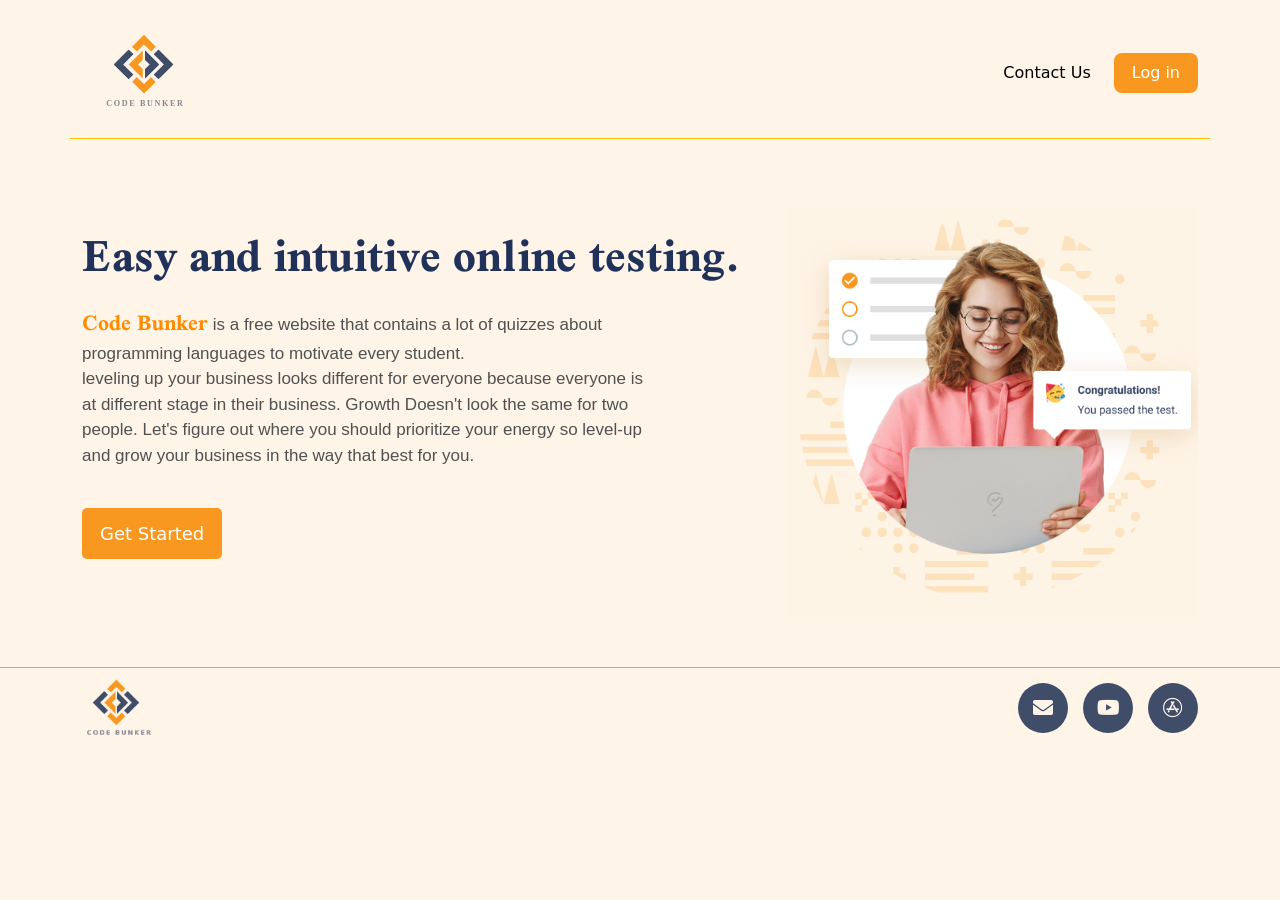
<file: index.html>
<!DOCTYPE html>
<html lang="en">
  <head>
    <meta charset="UTF-8" />
    <meta http-equiv="X-UA-Compatible" content="IE=edge" />
    <meta name="viewport" content="width=device-width, initial-scale=1.0" />
    <title>Code Bunker | Home</title>
    <link rel="stylesheet" href="css/bootstrap.css" />
    <link rel="stylesheet" href="css/all.min.css" />
    <link rel="stylesheet" href="css/home.css" />
  </head>
  <body>
    <nav class="navbar navbar-expand-lg navbar-light">
      <div class="container border-bottom border-warning border-1">
        <img class="navbar-brand" src="imgs/logoH.svg" width="100" alt="logo" />
        <button
          class="navbar-toggler"
          type="button"
          data-bs-toggle="collapse"
          data-bs-target="#navbarNav"
          aria-controls="navbarNav"
          aria-expanded="false"
          aria-label="Toggle navigation"
        >
          <span class="navbar-toggler-icon"></span>
        </button>
        <div class="collapse navbar-collapse flex-grow-0" id="navbarNav">
          <ul class="navbar-nav">
            <li class="nav-item">
              <a class="nav-link" aria-current="page" href="html/contact.html">
                Contact Us
              </a>
            </li>
            <li class="nav-item home-btn-login">
              <a class="nav-link login-link" href="html/signup.html">Log in</a>
            </li>
          </ul>
        </div>
      </div>
    </nav>
    <div class="home-content">
      <div class="container">
        <div class="home-text">
          <h1 class="home-main-text">Easy and intuitive online testing.</h1>
          <p class="home-sub-text">
            <span class="home-head-text">Code Bunker</span>
            is a free website that contains a lot of quizzes about programming
            languages to motivate every student.
            <br />
            <span class="two">
              leveling up your business looks different for everyone because
              everyone is at different stage in their business. Growth Doesn't
              look the same for two people. Let's figure out where you should
              prioritize your energy so level-up and grow your business in the
              way that best for you.
            </span>
          </p>
          <a href="html/signup.html" class="getStart-link">
            <button class="home-btn-getStart">
              Get Started
            </button>
          </a>
        </div>
        <div class="home-image">
          <img src="imgs/homeQuiz.png" alt="image" />
        </div>
      </div>
    </div>
    <footer>
      <div class="container">
        <div class="logo">
          <img src="imgs/logoH.png" width="70px" alt="" />
        </div>
        <div class="social-icon">
          <a
            href="mailto:hazem.alrfati@gmail.com"
            rel="noopener"
            target="_blank"
            class="icon"
          >
            <i class="fas fa-envelope"></i>
          </a>
          <a href="https://Youtube.com" target="_blank" class="icon">
            <i class="fab fa-youtube"></i>
          </a>
          <a href="https://www.apple.com/store" target="_blank" class="icon">
            <i class="fab fa-app-store"></i>
          </a>
        </div>
      </div>
    </footer>
    <script src="js/bootstrap.js"></script>
    <script src="js/index.js"></script>
  </body>
</html>
</file>
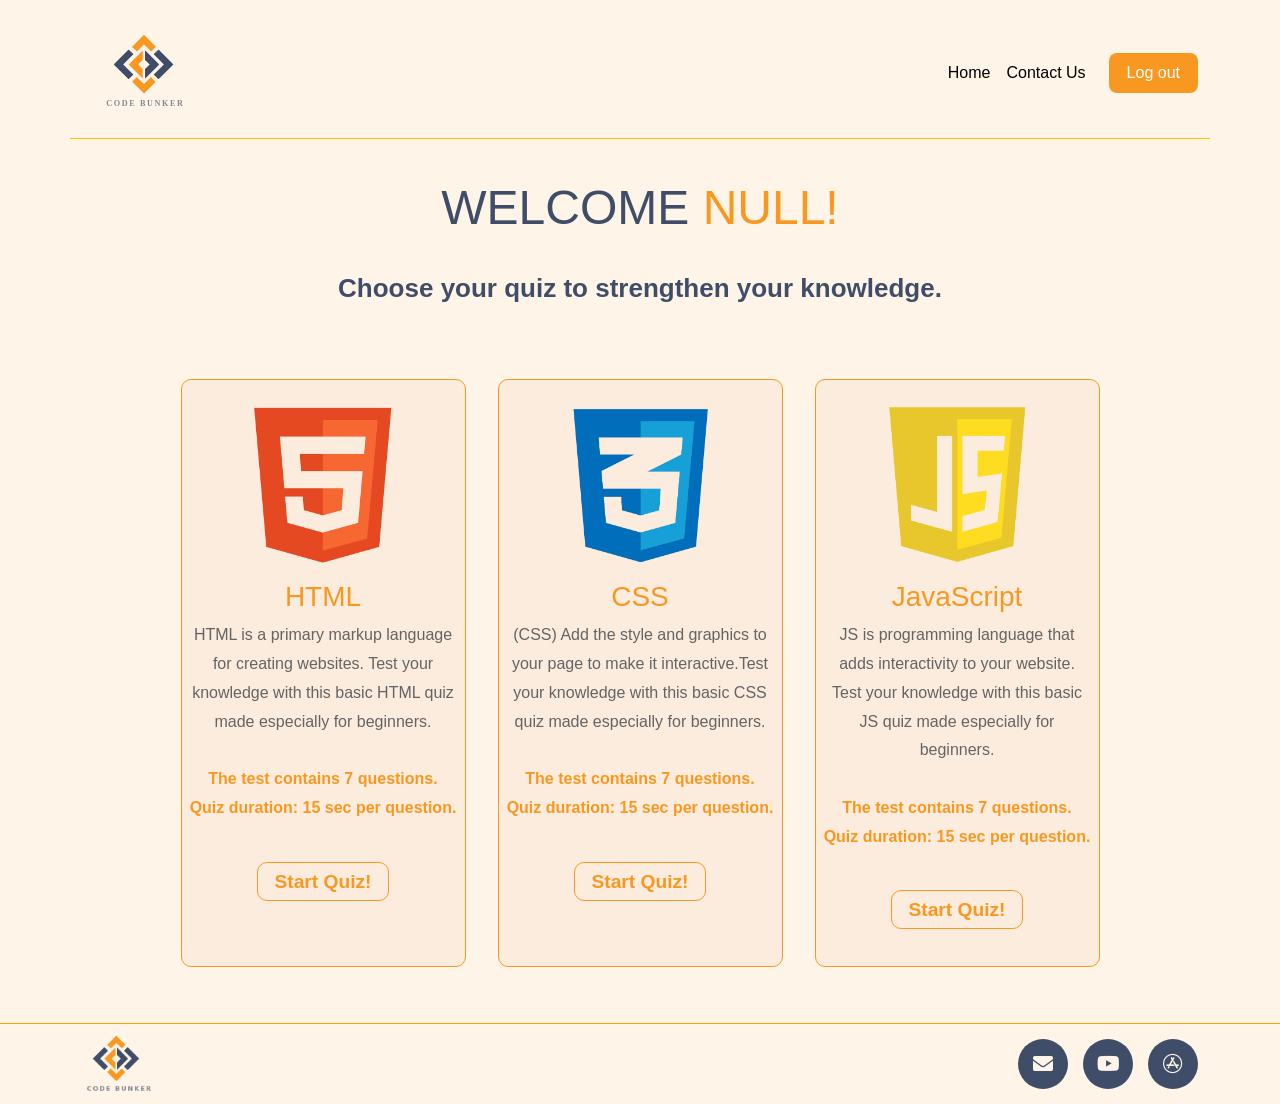
<file: category.html>
<!DOCTYPE html>
<html lang="en">
  <head>
    <meta charset="UTF-8" />
    <meta http-equiv="X-UA-Compatible" content="IE=edge" />
    <meta name="viewport" content="width=device-width, initial-scale=1.0" />
    <title>Code Bunker | Category</title>
    <link rel="stylesheet" href="css/bootstrap.css" />
    <link rel="stylesheet" href="./css/category.css" />
    <link rel="preconnect" href="https://fonts.googleapis.com" />
    <link rel="preconnect" href="https://fonts.gstatic.com" crossorigin />
    <link rel="stylesheet" href="css/all.min.css" />
  </head>
  <body>
    <!--NavBar-->
    <nav class="navbar navbar-expand-lg navbar-light">
      <div class="container border-bottom border-warning border-1">
        <img class="navbar-brand" src="imgs/logoH.svg" width="100" alt="logo" />
        <button
          class="navbar-toggler"
          type="button"
          data-bs-toggle="collapse"
          data-bs-target="#navbarNav"
          aria-controls="navbarNav"
          aria-expanded="false"
          aria-label="Toggle navigation"
        >
          <span class="navbar-toggler-icon"></span>
        </button>
        <div class="collapse navbar-collapse flex-grow-0" id="navbarNav">
          <ul class="navbar-nav">
            <li class="nav-item">
              <a class="nav-link" aria-current="page" href="home.html">
                Home
              </a>
            </li>
            <li class="nav-item item-home">
              <a
                class="nav-link link-home"
                aria-current="page"
                href="contact-in.html"
              >
                Contact Us
              </a>
            </li>
            <li class="nav-item home-btn-login">
              <a class="nav-link" href="index.html">Log out</a>
            </li>
          </ul>
        </div>
      </div>
    </nav>
    <!--Welcoming Seaction-->
    <section class="welcome" id="welcome">
      <h1 class="heading">
        <span style="color: #404d68;">Welcome</span>
        <span class="fname"></span>
      </h1>
      <p class="sub-heading font-weight-bold">
        Choose your quiz to strengthen your knowledge.
        <br />
        <br />
      </p>
      <div class="container">
        <div class="categories-container text-center row">
          <div class="box-container col-md-12 col-lg-3 m-3 p-2">
            <div class="box text-center">
              <div class="image m-3">
                <img src="imgs/HTMLLOGO.png" alt="" />
              </div>
              <h3>HTML</h3>
              <p>
                HTML is a primary markup language for creating websites. Test
                your knowledge with this basic HTML quiz made especially for
                beginners.
                <br />
                <span class="time-text">
                  <br />
                  The test contains 7 questions.
                  <br />
                  Quiz duration: 15 sec per question.
                  <br />
                  <br />
                </span>
              </p>
              <a href="htmlQuize.html" class="category-button start_btn">
                Start Quiz!
              </a>
            </div>
          </div>
          <div class="box-container col-md-12 col-lg-3 m-3 p-2">
            <div class="box text-center">
              <div class="image m-3">
                <img src="imgs/CSSLOGO.png" alt="" />
              </div>
              <h3>CSS</h3>
              <p>
                (CSS) Add the style and graphics to your page to make it
                interactive.Test your knowledge with this basic CSS quiz made
                especially for beginners.
                <br />

                <span class="time-text">
                  <br />
                  The test contains 7 questions.
                  <br />
                  Quiz duration: 15 sec per question.
                  <br />
                  <br />
                </span>
              </p>
              <a href="cssQuize.html" class="category-button start_btn">
                Start Quiz!
              </a>
            </div>
          </div>
          <div class="box-container col-md-12 col-lg-3 m-3 p-2">
            <div class="box text-center">
              <div class="image m-3">
                <img src="imgs/JSLOGO.png" alt="" />
              </div>
              <h3>JavaScript</h3>
              <p>
                JS is programming language that adds interactivity to your
                website. Test your knowledge with this basic JS quiz made
                especially for beginners.
                <br />
                <span class="time-text">
                  <br />
                  The test contains 7 questions.
                  <br />
                  Quiz duration: 15 sec per question.
                  <br />
                  <br />
                </span>
              </p>
              <a href="jsQuize.html" class="category-button start_btn">
                Start Quiz!
              </a>
            </div>
          </div>
        </div>
      </div>
    </section>
    <footer>
      <div class="container">
        <div class="logo">
          <img src="imgs/logoH.png" width="70px" alt="" />
        </div>
        <div class="social-icon">
          <a
            href="mailto:hazem.alrfati@gmail.com"
            rel="noopener"
            target="_blank"
            class="icon"
          >
            <i class="fas fa-envelope"></i>
          </a>
          <a href="https://Youtube.com" target="_blank" class="icon">
            <i class="fab fa-youtube"></i>
          </a>
          <a href="https://www.apple.com/store" target="_blank" class="icon">
            <i class="fab fa-app-store"></i>
          </a>
        </div>
      </div>
    </footer>
    <script src="js/bootstrap.js"></script>
    <script src="js/category.js"></script>
  </body>
</html>
</file>
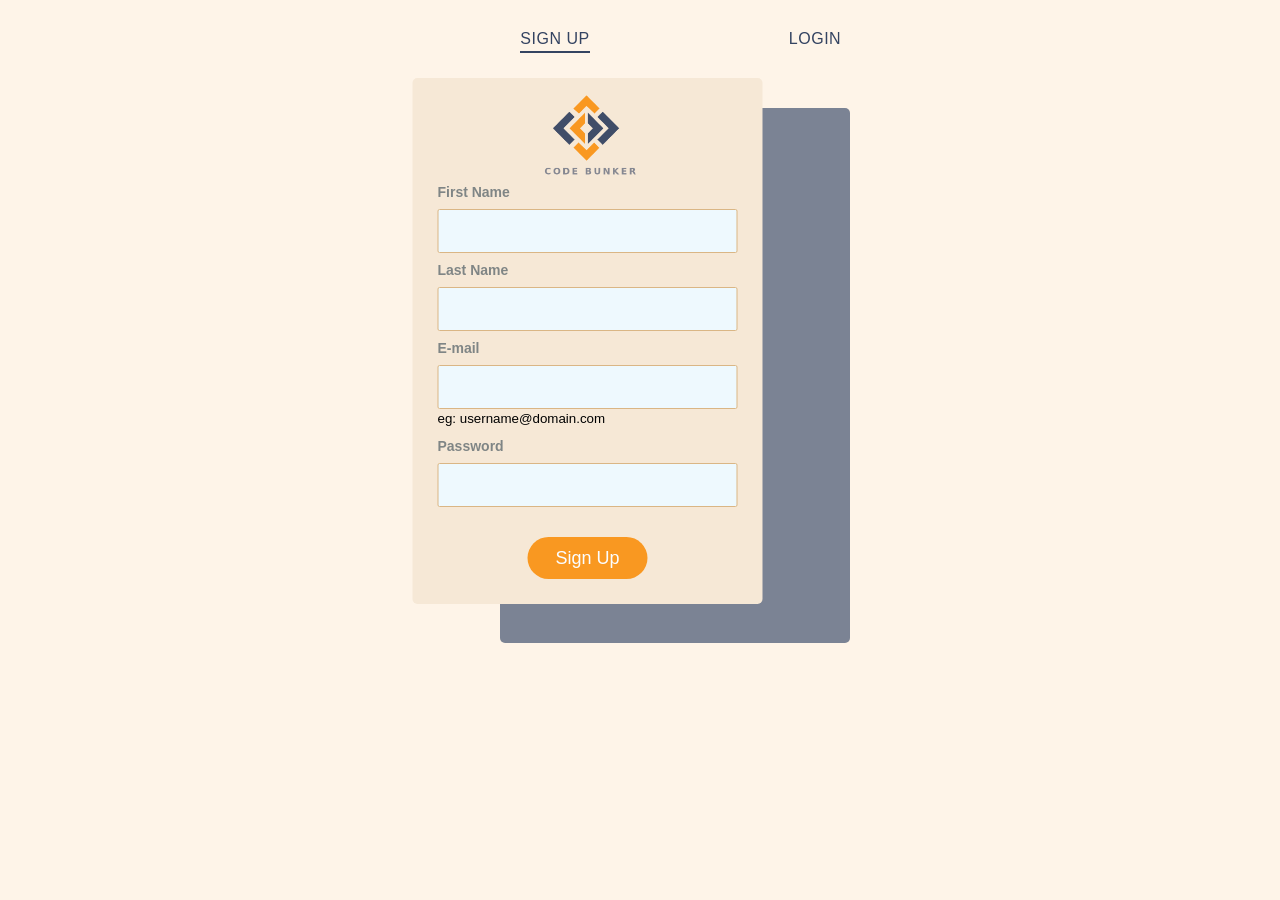
<file: signup.html>
<!DOCTYPE html>
<html lang="en">
  <head>
    <meta charset="UTF-8" />
    <meta http-equiv="X-UA-Compatible" content="IE=edge" />
    <meta name="viewport" content="width=device-width, initial-scale=1.0" />
    <title>Code Bunker | Sign Up </title>
    <link rel="stylesheet" href="css/signup.css" />
  </head>
  <body>
    <section class="forms-section">
      <div class="forms">
        <div class="form-wrapper is-active">
          <button type="button" class="switcher switcher-login">
            Sign Up
            <span class="underline"></span>
          </button>
          <form class="form form-login">
            <div class="logo">
              <img src="imgs/logoH.png" alt="" />
            </div>
            <fieldset>
              <div class="input-names">
                <div class="input-name">
                  <label for="first-name">
                    First Name
                    <strong id="FirstREQ" class="color-danger"></strong>
                  </label>
                  <input id="first-name" type="text" />
                </div>
                <div class="input-name">
                  <label for="second-name">
                    Last Name
                    <strong id="secondREQ" class="color-danger"></strong>
                  </label>
                  <input id="second-name" type="text" />
                </div>
              </div>

              <div class="input-block">
                <label for="signup-email">
                  E-mail
                  <strong id="emailREQ" class="color-danger"></strong>
                </label>
                <input id="signup-email" type="email" />
                <small class="email-eg">
                  eg: username@domain.com
                  <br />
                </small>
              </div>
              <div class="input-block">
                <label for="signup-password">
                  Password
                  <strong id="passwordREQ" class="color-danger"></strong>
                </label>
                <input id="signup-password" type="password" />
              </div>
            </fieldset>
            <button type="submit" class="btn-login">Sign Up</button>
          </form>
        </div>
        <div class="form-wrapper">
          <button type="button" class="switcher switcher-signup">
            Login
            <span class="underline"></span>
          </button>
          <form class="form form-signup">
            <div class="logo">
              <img src="imgs/logoH.png" alt="" />
            </div>
            <fieldset class="fieldset-login">
              <div class="input-block">
                <label for="login-email">E-mail</label>
                <input id="login-email" type="email" required />
              </div>
              <div class="input-block">
                <label for="login-password">Password</label>
                <input id="login-password" type="password" required />
              </div>
            </fieldset>
            <div class="errMsg"></div>
            <button type="submit" class="btn-signup">Log In</button>
          </form>
        </div>
      </div>
    </section>
    <script src="js/signup.js"></script>
  </body>
</html>
</file>
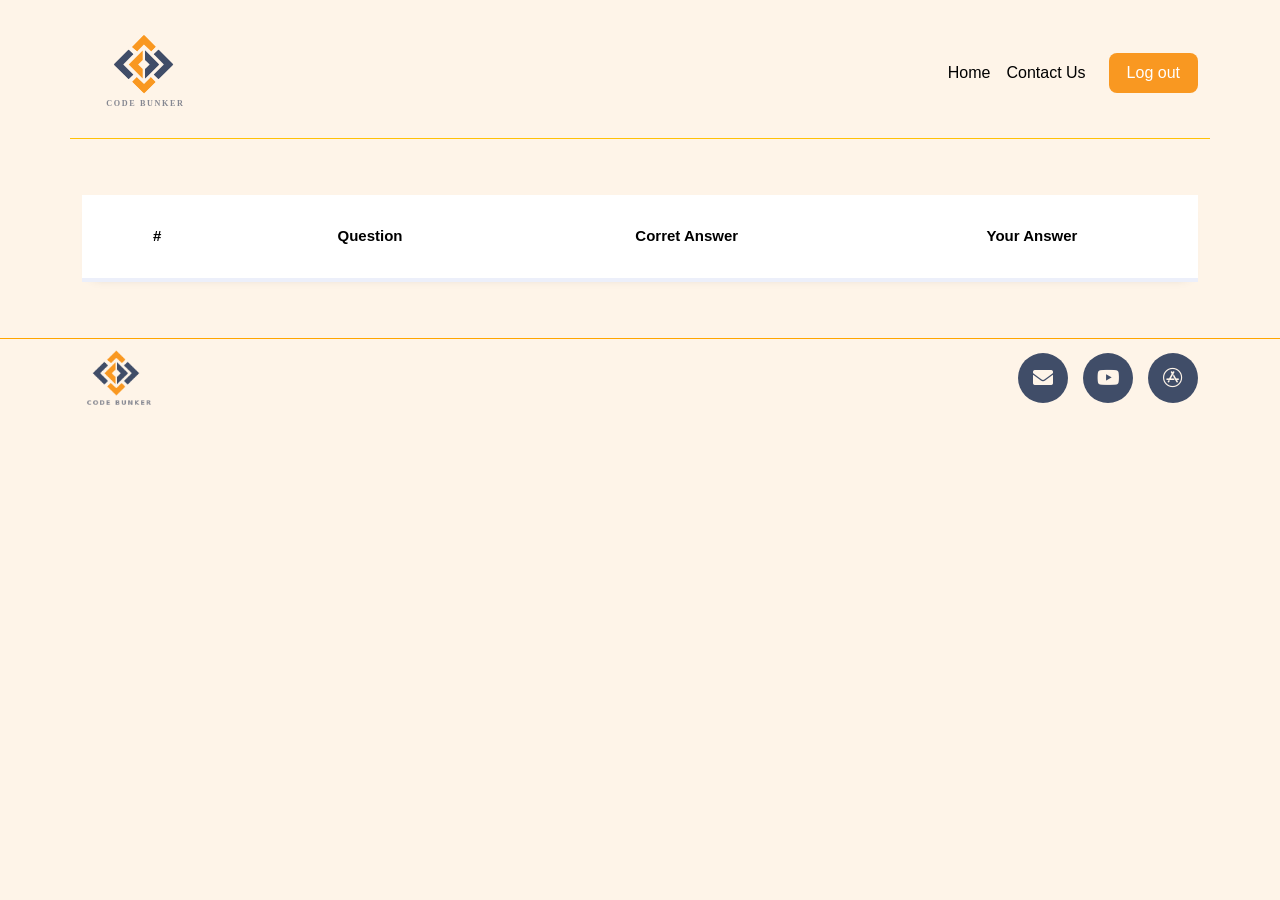
<file: html/answer.html>
<!DOCTYPE html>
<html lang="en">
  <head>
    <meta charset="UTF-8" />
    <meta http-equiv="X-UA-Compatible" content="IE=edge" />
    <meta name="viewport" content="width=device-width, initial-scale=1.0" />
    <title>Document</title>
    <link rel="stylesheet" href="../css/all.min.css" />
    <link rel="stylesheet" href="../css/bootstrap.css" />
    <link rel="stylesheet" href="../css/answers.css" />
  </head>
  <body>
    <nav class="navbar navbar-expand-lg navbar-light">
      <div class="container border-bottom border-warning border-1">
        <img
          class="navbar-brand"
          src="../imgs/logoH.svg"
          width="100"
          alt="logo"
        />
        <button
          class="navbar-toggler"
          type="button"
          data-bs-toggle="collapse"
          data-bs-target="#navbarNav"
          aria-controls="navbarNav"
          aria-expanded="false"
          aria-label="Toggle navigation"
        >
          <span class="navbar-toggler-icon"></span>
        </button>
        <div class="collapse navbar-collapse flex-grow-0" id="navbarNav">
          <ul class="navbar-nav">
            <li class="nav-item">
              <a class="nav-link" aria-current="page" href="../index.html">
                Home
              </a>
            </li>
            <li class="nav-item item-home">
              <a
                class="nav-link link-home"
                aria-current="page"
                href="contact.html"
              >
                Contact Us
              </a>
            </li>
            <li class="nav-item home-btn-login log-btn">
              <a class="nav-link" href="../index.html">Log out</a>
            </li>
          </ul>
        </div>
      </div>
    </nav>
    <section class="ftco-section">
      <div class="container">
        <div class="row justify-content-center">
          <div class="col-md-6 text-center mb-5"></div>
        </div>
        <div class="row">
          <div class="col-md-12">
            <table class="table table-responsive-xl">
              <thead>
                <tr>
                  <th>#</th>
                  <th>Question</th>
                  <th>Corret Answer</th>
                  <th>Your Answer</th>
                </tr>
              </thead>
              <tbody></tbody>
            </table>
          </div>
        </div>
      </div>
    </section>
    <footer>
      <div class="container">
        <div class="logo">
          <img src="../imgs/logoH.png" width="70px" alt="" />
        </div>
        <div class="social-icon">
          <a
            href="mailto:hazem.alrfati@gmail.com"
            rel="noopener"
            target="_blank"
            class="icon"
          >
            <i class="fas fa-envelope"></i>
          </a>
          <a href="https://Youtube.com" target="_blank" class="icon">
            <i class="fab fa-youtube"></i>
          </a>
          <a href="https://www.apple.com/store" target="_blank" class="icon">
            <i class="fab fa-app-store"></i>
          </a>
        </div>
      </div>
    </footer>
    <script src="../js/bootstrap.js"></script>
    <script src="../js/answer.js"></script>
  </body>
</html>
</file>
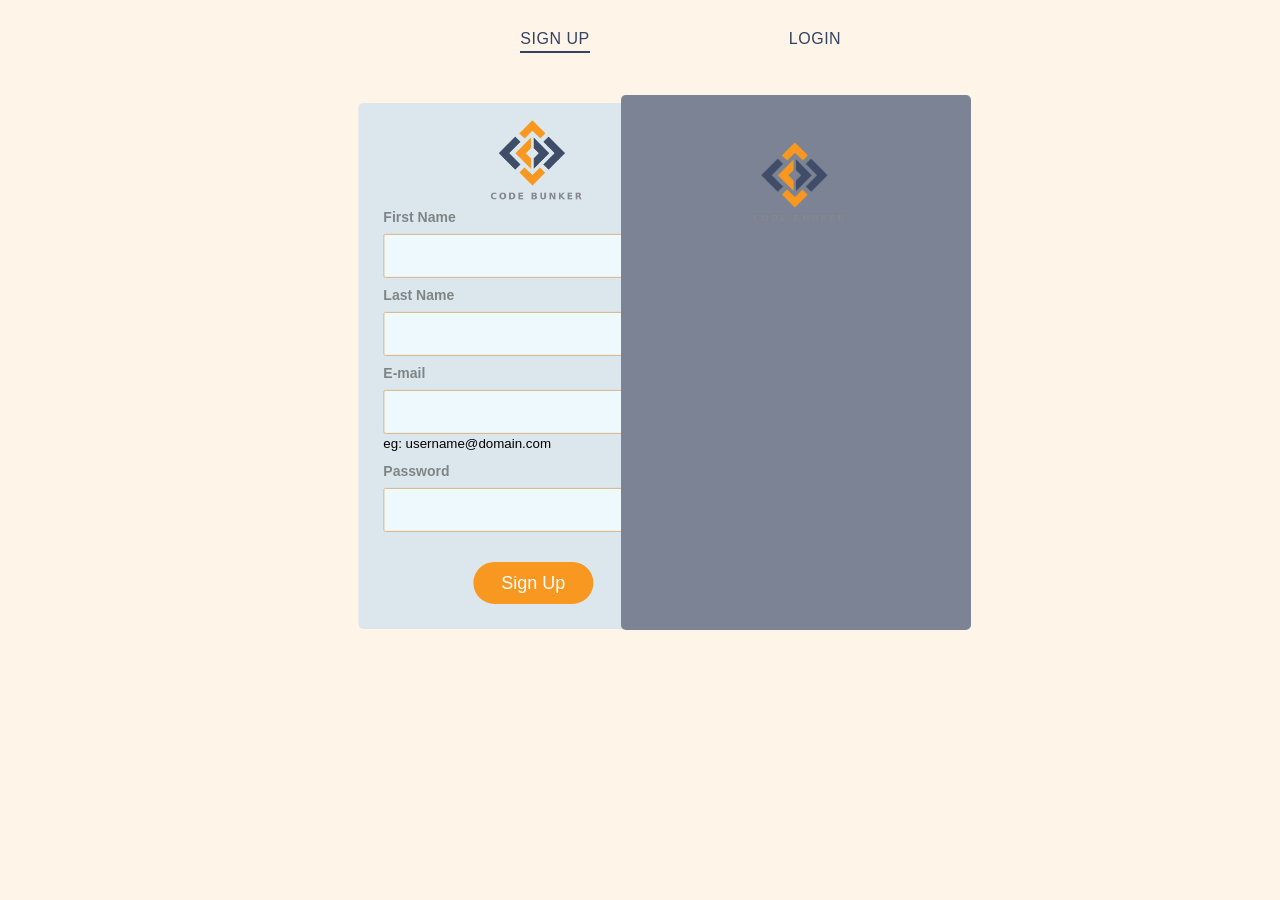
<file: html/category.html>
<!DOCTYPE html>
<html lang="en">
  <head>
    <meta charset="UTF-8" />
    <meta http-equiv="X-UA-Compatible" content="IE=edge" />
    <meta name="viewport" content="width=device-width, initial-scale=1.0" />
    <title>Code Bunker | Category</title>
    <link rel="stylesheet" href="../css/all.min.css" />
    <link rel="stylesheet" href="../css/bootstrap.css" />
    <link rel="stylesheet" href="../css/category.css" />
    <link rel="preconnect" href="https://fonts.googleapis.com" />
    <link rel="preconnect" href="https://fonts.gstatic.com" crossorigin />
  </head>
  <body>
    <!--NavBar-->
    <nav class="navbar navbar-expand-lg navbar-light">
      <div class="container border-bottom border-warning border-1">
        <img
          class="navbar-brand"
          src="../imgs/logoH.svg"
          width="100"
          alt="logo"
        />
        <button
          class="navbar-toggler"
          type="button"
          data-bs-toggle="collapse"
          data-bs-target="#navbarNav"
          aria-controls="navbarNav"
          aria-expanded="false"
          aria-label="Toggle navigation"
        >
          <span class="navbar-toggler-icon"></span>
        </button>
        <div class="collapse navbar-collapse flex-grow-0" id="navbarNav">
          <ul class="navbar-nav">
            <li class="nav-item">
              <a class="nav-link" aria-current="page" href="../index.html">
                Home
              </a>
            </li>
            <li class="nav-item item-home">
              <a
                class="nav-link link-home"
                aria-current="page"
                href="contact.html"
              >
                Contact Us
              </a>
            </li>
            <li class="nav-item home-btn-login login-click">
              <a class="nav-link login-click" href="../index.html">Log out</a>
            </li>
          </ul>
        </div>
      </div>
    </nav>
    <!--Welcoming Seaction-->
    <section class="welcome" id="welcome">
      <h1 class="heading">
        <span style="color: #404d68;">Welcome</span>
        <span class="fname"></span>
      </h1>
      <p class="sub-heading font-weight-bold">
        Choose your quiz to strengthen your knowledge.
        <br />
        <br />
      </p>
      <div class="container">
        <div class="categories-container text-center row">
          <div class="box-container col-md-12 col-lg-3 m-3 p-2">
            <div class="box text-center">
              <div class="image m-3">
                <img src="../imgs/HTMLLOGO.png" alt="" />
              </div>
              <h3>HTML</h3>
              <p>
                HTML is a primary markup language for creating websites. Test
                your knowledge with this basic HTML quiz made especially for
                beginners.
                <br />
                <span class="time-text">
                  <br />
                  The test contains 7 questions.
                  <br />
                  Quiz duration: 15 sec per question.
                  <br />
                  <br />
                </span>
              </p>
              <a href="quize.html" class="category-button start_btn">
                Start Quiz!
              </a>
            </div>
          </div>
          <div class="box-container col-md-12 col-lg-3 m-3 p-2">
            <div class="box text-center">
              <div class="image m-3">
                <img src="../imgs/CSSLOGO.png" alt="" />
              </div>
              <h3>CSS</h3>
              <p>
                (CSS) Add the style and graphics to your page to make it
                interactive.Test your knowledge with this basic CSS quiz made
                especially for beginners.
                <br />

                <span class="time-text">
                  <br />
                  The test contains 7 questions.
                  <br />
                  Quiz duration: 15 sec per question.
                  <br />
                  <br />
                </span>
              </p>
              <a href="quize.html" class="category-button start_btn">
                Start Quiz!
              </a>
            </div>
          </div>
          <div class="box-container col-md-12 col-lg-3 m-3 p-2">
            <div class="box text-center">
              <div class="image m-3">
                <img src="../imgs/JSLOGO.png" alt="" />
              </div>
              <h3>JavaScript</h3>
              <p>
                JS is programming language that adds interactivity to your
                website. Test your knowledge with this basic JS quiz made
                especially for beginners.
                <br />
                <span class="time-text">
                  <br />
                  The test contains 7 questions.
                  <br />
                  Quiz duration: 15 sec per question.
                  <br />
                  <br />
                </span>
              </p>
              <a href="quize.html" class="category-button start_btn">
                Start Quiz!
              </a>
            </div>
          </div>
        </div>
      </div>
    </section>
    <footer>
      <div class="container">
        <div class="logo">
          <img src="../imgs/logoH.png" width="70px" alt="" />
        </div>
        <div class="social-icon">
          <a
            href="mailto:hazem.alrfati@gmail.com"
            rel="noopener"
            target="_blank"
            class="icon"
          >
            <i class="fas fa-envelope"></i>
          </a>
          <a href="https://Youtube.com" target="_blank" class="icon">
            <i class="fab fa-youtube"></i>
          </a>
          <a href="https://www.apple.com/store" target="_blank" class="icon">
            <i class="fab fa-app-store"></i>
          </a>
        </div>
      </div>
    </footer>
    <script src="../js/bootstrap.js"></script>
    <script src="../js/category.js"></script>
  </body>
</html>
</file>
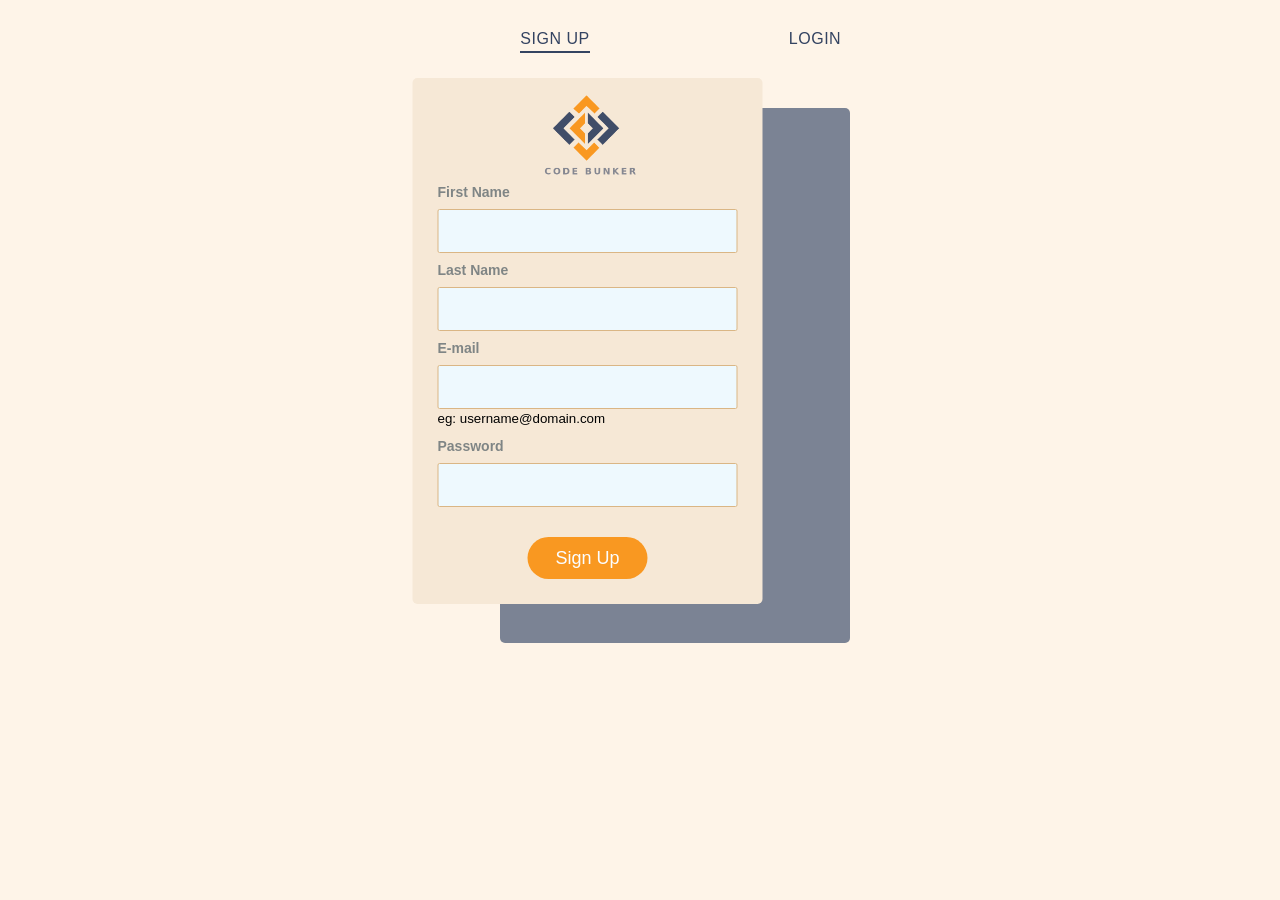
<file: html/signup.html>
<!DOCTYPE html>
<html lang="en">
  <head>
    <meta charset="UTF-8" />
    <meta http-equiv="X-UA-Compatible" content="IE=edge" />
    <meta name="viewport" content="width=device-width, initial-scale=1.0" />
    <title>Code Bunker | Sign Up</title>
    <link rel="stylesheet" href="../css/signup.css" />
  </head>
  <body>
    <section class="forms-section">
      <div class="forms">
        <div class="form-wrapper is-active">
          <button type="button" class="switcher switcher-login">
            Sign Up
            <span class="underline"></span>
          </button>
          <form class="form form-login">
            <div class="logo">
              <img src="../imgs/logoH.png" alt="" />
            </div>
            <fieldset>
              <div class="input-names">
                <div class="input-name">
                  <label for="first-name">
                    First Name
                    <strong id="FirstREQ" class="color-danger"></strong>
                  </label>
                  <input id="first-name" type="text" />
                </div>
                <div class="input-name">
                  <label for="second-name">
                    Last Name
                    <strong id="secondREQ" class="color-danger"></strong>
                  </label>
                  <input id="second-name" type="text" />
                </div>
              </div>

              <div class="input-block">
                <label for="signup-email">
                  E-mail
                  <strong id="emailREQ" class="color-danger"></strong>
                </label>
                <input id="signup-email" type="email" />
                <small class="email-eg">
                  eg: username@domain.com
                  <br />
                </small>
              </div>
              <div class="input-block">
                <label for="signup-password">
                  Password
                  <strong id="passwordREQ" class="color-danger"></strong>
                </label>
                <input id="signup-password" type="password" />
              </div>
            </fieldset>
            <button type="submit" class="btn-login">Sign Up</button>
          </form>
        </div>
        <div class="form-wrapper">
          <button type="button" class="switcher switcher-signup">
            Login
            <span class="underline"></span>
          </button>
          <form class="form form-signup">
            <div class="logo">
              <img src="../imgs/logoH.png" alt="" />
            </div>
            <fieldset class="fieldset-login">
              <div class="input-block">
                <label for="login-email">E-mail</label>
                <input id="login-email" type="email" required />
              </div>
              <div class="input-block">
                <label for="login-password">Password</label>
                <input id="login-password" type="password" required />
              </div>
            </fieldset>
            <div class="errMsg"></div>
            <button type="submit" class="btn-signup">Log In</button>
          </form>
        </div>
      </div>
    </section>
    <script src="../js/signup.js"></script>
  </body>
</html>
</file>
<file: css/home.css>
@import url('https://fonts.googleapis.com/css2?family=Calistoga&family=Scheherazade+New:wght@400;700&display=swap');

* {
  box-sizing: border-box;
}

:root {
  --body-color: #fef4e8;
  --main-color: #f99821;
  --hover-text-color: #ff8c00;
}

body {
  background-color: var(--body-color);
}

/* Home-Navbar */

.navbar-nav > .nav-item:first-child {
  position: relative;
}

.navbar-brand {
  width: 120px;
}

.navbar-nav > .nav-item:first-child .nav-link {
  color: black;
}

.navbar-nav > .nav-item:first-child .nav-link::before {
  content: '';
  position: absolute;
  width: 0;
  height: 3px;
  left: 8px;
  bottom: 0;
  background-color: var(--hover-text-color);
}

.navbar-nav > .nav-item:first-child .nav-link:hover::before {
  width: calc(100% - 16px);
}

.navbar-nav > .nav-item:first-child .nav-link:hover {
  color: var(--hover-text-color);
}

.home-btn-login {
  background-color: var(--main-color);
  border-radius: 8px;
  padding: 0 10px;
  cursor: pointer;
  margin-left: 15px;
}

li.home-btn-login.nav-item .nav-link {
  color: white;
  font-weight: 500;
}

li.home-btn-login.nav-item:hover .nav-link {
  color: white;
}

/* Home-Content  */

.home-content {
  padding: 60px 0 10px 0;
}

.home-content .container {
  display: flex;
  align-items: center;
}

.home-content .container .home-text {
  animation: left 2s ease;
  padding-bottom: 40px;
  width: 80%;
}

.home-content .home-main-text {
  font-family: 'Scheherazade New', serif;
  font-weight: bolder;
  font-size: 50px;
  color: #20325a;
  margin-bottom: 20px;
}

.home-content .home-sub-text {
  color: #505153;
  font-family: Arial, Helvetica, sans-serif;
  font-size: 17px;
  margin-bottom: 40px;
  width: 80%;
}

.home-content .home-sub-text .home-head-text {
  color: var(--hover-text-color);
  font-weight: bold;
  font-size: 24px;
  font-family: 'Scheherazade New', serif;
}

.home-content .home-btn-getStart {
  border: none;
  background-color: var(--main-color);
  border-radius: 5px;
  font-size: 18px;
  padding: 12px 18px;
  color: white;
}

.home-image {
  animation: right 2s ease;
}

.home-image img {
  width: 100%;
}

@keyframes left {
  0% {
    transform: translateX(-100%);
  }
  100% {
    transform: translateX(0);
  }
}
@keyframes right {
  0% {
    transform: translateX(100%);
  }
  100% {
    transform: translateX(0);
  }
}

/* Mutual */

.navbar-nav li,
.home-content .home-btn-getStart,
.navbar-nav > .nav-item:first-child .nav-link::before {
  transition: all 0.3s;
}

.home-btn-login:hover,
.home-btn-getStart:hover {
  background-color: #e9860d;
}

footer {
  border-top: 1px solid orange;
  margin-top: 40px;
  padding: 10px;
}

footer .container {
  display: flex;
  justify-content: space-between;
  align-items: center;
}

footer .container .social-icon {
  display: flex;
  gap: 15px;
}

footer .container .social-icon a {
  display: inline-block;
  width: 50px;
  height: 50px;
  background-color: #404d68;
  border-radius: 50%;
  display: flex;
  justify-content: center;
  align-items: center;
  text-decoration: none;
}

footer .container .social-icon a i {
  font-size: 20px;
  color: #fef4e8;
  transition: all 0.3s;
}

footer .container .social-icon a i:hover {
  font-size: 28px;
}

@media (max-width: 991.8px) {
  /* Home Navbar */
  .navbar-collapse {
    margin-top: -30px;
    margin-bottom: 20px;
  }

  nav ul {
    margin-top: 15px;
    background-color: var(--main-color);
    position: relative;
  }

  nav ul::before {
    content: '';
    position: absolute;
    border: 10px solid;
    border-color: transparent transparent var(--main-color) transparent;
    right: 15px;
    top: -19px;
  }

  .navbar-nav .nav-item .nav-link:first-child {
    border-bottom: 1px solid rgb(245, 245, 245);
  }

  .navbar-nav .nav-item .nav-link {
    text-align: center;
    color: white !important;
  }

  .home-btn-login {
    margin-left: 0;
  }

  /* Home Content */

  .home-content {
    padding-top: 20px;
  }

  .home-content .container {
    flex-direction: column;
  }
  .home-content .container .home-text {
    text-align: center;
    margin-bottom: 40px;
    padding-bottom: 0;
    width: 95%;
  }
  .home-content .home-sub-text {
    width: 100%;
  }
  span.two {
    display: none;
  }
}
</file>
<file: css/category.css>
:root {
  --body-color: #fef4e8;
  --main-color: #f99821;
  --hover-text-color: #ff8c00;
}

body {
  background-color: #fef4e8;
  font-family: 'Oswald', sans-serif;
}

p {
  color: rgb(100, 100, 100);
}
h3 {
  color: #f99821;
}
h1 {
  color: #f99821;
}
.time-text {
  color: #f99821;
  font-weight: bold;
}
.sub-heading {
  text-align: center;
  color: #404d68;
  font-size: 26px;
  border: 1px;
  border-radius: 10px;
  font-family: 'Oswald', sans-serif;
  font-weight: bold;
}
.heading {
  text-align: center;
  color: #f99821;
  font-size: 3rem;
  margin: 2rem 0 2rem 0;
  text-transform: uppercase;
}
.image img {
  height: 10rem;
}
.categories-container {
  display: flex;
  justify-content: center;
}

.categories-container .box-container {
  padding-bottom: 40px !important;
}

.categories-container .category-button {
  font-size: 1.2rem;
  transition: 0.5s;
  color: #f99821;
  text-decoration: none;
  padding: 0.5rem 1rem;
  border: 1px solid #f99821;
  border-radius: 10px;
  font-weight: bold;
}
.category-button:hover {
  background-color: #ff7600;
  color: white;
}
.box-container {
  border: 1px solid #f99821;
  line-height: 1.8rem;
  background-color: #fcecdd;
  border-radius: 10px;
  padding-bottom: 3rem;
  height: auto;
}

.navbar-nav > .nav-item:first-child,
.navbar-nav > .item-home {
  position: relative;
}

.navbar-brand {
  width: 120px;
}

.navbar-nav > .nav-item:first-child .nav-link,
.navbar-nav > .item-home .link-home {
  color: black;
}

.navbar-nav > .nav-item:first-child .nav-link::before,
.navbar-nav > .item-home .link-home::before {
  content: '';
  position: absolute;
  width: 0;
  height: 3px;
  left: 8px;
  bottom: 0;
  background-color: var(--hover-text-color);
}

.navbar-nav > .nav-item:first-child .nav-link:hover::before,
.navbar-nav > .item-home .link-home:hover::before {
  width: calc(100% - 16px);
}

.navbar-nav > .nav-item:first-child .nav-link:hover,
.navbar-nav > .item-home .link-home:hover {
  color: var(--hover-text-color);
}

.home-btn-login {
  background-color: var(--main-color);
  border-radius: 8px;
  padding: 0 10px;
  cursor: pointer;
  margin-left: 15px;
}

li.home-btn-login.nav-item .nav-link {
  color: white;
  font-weight: 500;
}

li.home-btn-login.nav-item:hover .nav-link {
  color: white;
}

.home-btn-login {
  background-color: #f99821;
  border-radius: 8px;
  padding: 0 10px;
  cursor: pointer;
  margin-left: 15px;
}

.home-btn-login:hover {
  background-color: #e9860d;
}

.nav-link::before {
  transition: all 0.3s;
}

.navbar-nav > .nav-item:first-child .nav-link:hover::before {
  width: calc(100% - 16px);
}

.navbar-nav > .nav-item:first-child .nav-link::before {
  content: '';
  position: absolute;
  width: 0;
  height: 3px;
  left: 8px;
  bottom: 0;
  background-color: var(--hover-text-color);
}

@media (max-width: 991.8px) {
  /* Home Navbar */
  .navbar-collapse {
    margin-top: -30px;
    margin-bottom: 20px;
  }

  nav ul {
    margin-top: 15px;
    background-color: var(--main-color);
    position: relative;
  }

  nav ul::before {
    content: '';
    position: absolute;
    border: 10px solid;
    border-color: transparent transparent var(--main-color) transparent;
    right: 15px;
    top: -19px;
  }

  .navbar-nav .nav-item .nav-link:first-child {
    border-bottom: 1px solid rgb(245, 245, 245);
  }

  .navbar-nav .nav-item .nav-link {
    text-align: center;
    color: white !important;
  }

  .home-btn-login {
    margin-left: 0;
  }
  .row > * {
    width: 95%;
  }
  .categories-container .box-container {
    padding-bottom: 40 px !important;
    margin-left: auto !important;
    margin-right: auto !important;
  }
}

footer {
  border-top: 1px solid orange;
  margin-top: 40px;
  padding: 10px;
}

footer .container {
  display: flex;
  justify-content: space-between;
  align-items: center;
}

footer .container .social-icon {
  display: flex;
  gap: 15px;
}

footer .container .social-icon a {
  display: inline-block;
  width: 50px;
  height: 50px;
  background-color: #404d68;
  border-radius: 50%;
  display: flex;
  justify-content: center;
  align-items: center;
  text-decoration: none;
}

footer .container .social-icon a i {
  font-size: 20px;
  color: #fef4e8;
  transition: all 0.3s;
}

footer .container .social-icon a i:hover {
  font-size: 28px;
}

.test {
  display: flex;
  justify-content: center;
  align-items: center;
}
</file>
<file: css/signup.css>
*,
*::before,
*::after {
  box-sizing: border-box;
}

body {
  margin: 0;
  font-family: Roboto, -apple-system, 'Helvetica Neue', 'Segoe UI', Arial,
    sans-serif;
  background: #fef4e8;
}

.forms-section {
  display: flex;
  flex-direction: column;
  justify-content: center;
  align-items: center;
}

.section-title {
  font-size: 32px;
  letter-spacing: 1px;
  color: #fff;
}

.forms {
  display: flex;
  align-items: flex-start;
  margin-top: 30px;
}

.form-wrapper {
  animation: hideLayer 0.3s ease-out forwards;
}

.form-wrapper.is-active {
  animation: showLayer 0.3s ease-in forwards;
}

@keyframes showLayer {
  50% {
    z-index: 1;
  }
  100% {
    z-index: 1;
  }
}

@keyframes hideLayer {
  0% {
    z-index: 1;
  }
  49.999% {
    z-index: 1;
  }
}

.switcher {
  position: relative;
  cursor: pointer;
  display: block;
  margin-right: auto;
  margin-left: auto;
  padding: 0;
  text-transform: uppercase;
  font-family: inherit;
  font-size: 16px;
  letter-spacing: 0.5px;
  color: #344361;
  background-color: transparent;
  border: none;
  outline: none;
  transform: translateX(0);
  transition: all 0.3s ease-out;
}
.switcher:hover {
  color: #f99821;
}

.form-wrapper.is-active .switcher-login {
  color: #344361;
  transform: translateX(90px);
}

.form-wrapper.is-active .switcher-signup {
  color: #344361;
  transform: translateX(-90px);
}

.form .form-signup {
  display: flex;
  flex-direction: column;
  align-items: center;
}

.underline {
  position: absolute;
  bottom: -5px;
  left: 0;
  overflow: hidden;
  pointer-events: none;
  width: 100%;
  height: 2px;
}

.underline::before {
  content: '';
  position: absolute;
  top: 0;
  left: inherit;
  display: block;
  width: inherit;
  height: inherit;
  background-color: currentColor;
  transition: transform 0.2s ease-out;
}

.switcher-login .underline::before {
  transform: translateX(101%);
}

.switcher-signup .underline::before {
  transform: translateX(-101%);
}

.form-wrapper.is-active .underline::before {
  transform: translateX(0);
}

.form {
  overflow: hidden;
  min-width: 350px;
  margin-top: 50px;
  padding: 15px 25px;
  border-radius: 5px;
  transform-origin: top;
}

.form img {
  width: 100px;
}

.logo {
  text-align: center;
}

.form-login {
  animation: hideLogin 0.3s ease-out forwards;
  background-color: #f6e8d6;
}

.form-signup .logo {
  margin-top: 30px;
}

.form-wrapper.is-active .form-login {
  animation: showLogin 0.3s ease-in forwards;
}

@keyframes showLogin {
  0% {
    background: #d7e7f1;
    transform: translate(40%, 10px);
  }
  50% {
    transform: translate(0, 0);
  }
  100% {
    background-color: #f6e8d6;
    transform: translate(35%, -20px);
  }
}

@keyframes hideLogin {
  0% {
    background-color: #fff;
    transform: translate(35%, -20px);
  }
  50% {
    transform: translate(0, 0);
  }
  100% {
    background: #7b8394;
    transform: translate(40%, 10px);
  }
}

.form-signup {
  animation: hideSignup 0.3s ease-out forwards;
}

.form-wrapper.is-active .form-signup {
  animation: showSignup 0.3s ease-in forwards;
}

@keyframes showSignup {
  0% {
    background: #7b8394;
    transform: translate(-40%, 10px);
    height: 535px;
  }
  50% {
    transform: translate(0, 0);
    height: 535px;
  }
  100% {
    background-color: #f6e8d6;
    transform: translate(-35%, -20px);
    height: 535px;
  }
}

@keyframes hideSignup {
  0% {
    background-color: #7b8394;
    transform: translate(-35%, -20px);
    height: 535px;
  }
  50% {
    transform: translate(0, 0);
    height: 535px;
  }
  100% {
    background: #7b8394;
    transform: translate(-40%, 10px);
    height: 535px;
  }
}

.form fieldset {
  position: relative;
  opacity: 0;
  margin: 0;
  padding: 0;
  border: 0;
  transition: all 0.3s ease-out;
}

.form-login fieldset {
  transform: translateX(-50%);
}

.form-signup fieldset {
  transform: translateX(50%);
}

.form-wrapper.is-active fieldset {
  opacity: 1;
  transform: translateX(0);
  transition: opacity 0.4s ease-in, transform 0.35s ease-in;
}

.form legend {
  position: absolute;
  overflow: hidden;
  width: 1px;
  height: 1px;
  clip: rect(0 0 0 0);
}

.fieldset-login {
  margin-top: 30px !important;
}

.fieldset-login .input-block {
  margin-bottom: 30px;
}

.input-block label {
  font-size: 14px;
  color: #7f8585;
  font-weight: bold;
}
strong {
  color: #f99821;
}

.input-name input {
  display: flex;
  width: 100%;
  margin-top: 8px;
  margin-bottom: 8px;
  padding-right: 15px;
  padding-left: 15px;
  font-size: 16px;
  line-height: 40px;
  color: #49536b;
  background: #eef9fe;
  border: 1px solid #dab685;
  border-radius: 2px;
}
.input-name label {
  font-size: 14px;
  color: #7f8585;
  font-weight: bold;
}
.input-block input {
  display: flex;
  width: 100%;
  margin-top: 8px;
  padding-right: 15px;
  padding-left: 15px;
  font-size: 16px;
  line-height: 40px;
  color: #49536b;
  background: #eef9fe;
  border: 1px solid #dab685;
  border-radius: 2px;
}

.input-names + .input-block {
  margin-bottom: 10px;
}

.form [type='submit'] {
  opacity: 0;
  display: block;
  min-width: 120px;
  margin: 30px auto 10px;
  font-size: 18px;
  line-height: 40px;
  border-radius: 25px;
  border: none;
  transition: all 0.3s ease-out;
}

.form-wrapper.is-active .form [type='submit'] {
  opacity: 1;
  transform: translateX(0);
  transition: all 0.4s ease-in;
}

.btn-login {
  color: #fbfdff;
  background: #f99821;
  transform: translateX(-30%);
  cursor: pointer;
}

.btn-signup {
  color: #f99821;
  background: #fbfdff;
  box-shadow: inset 0 0 0 2px #f99821;
  cursor: pointer;
  transform: translateX(30%);
}

.errMsg {
  text-align: center;
  color: #f99821;
  font-weight: bold;
}

#signup-email:hover .input-block small {
  display: block;
}
#signup-email:focus {
  background-color: rgb(251, 208, 158);
}
#first-name:focus {
  background-color: rgb(251, 208, 158);
}
#second-name:focus {
  background-color: rgb(251, 208, 158);
}
#signup-password:focus {
  background-color: rgb(251, 208, 158);
}
#login-email:focus {
  background-color: rgb(251, 208, 158);
}
#login-password:focus {
  background-color: rgb(251, 208, 158);
}

@media (max-width: 767.8px) {
  .form {
    min-width: 0;
    width: 300px;
  }
  .forms-section {
    overflow: hidden !important;
  }
}
</file>
<file: css/answers.css>
:root {
  --body-color: #fef4e8;
  --main-color: #f99821;
  --hover-text-color: #ff8c00;
}

html {
  font-family: sans-serif;
  line-height: 1.15;
  -webkit-text-size-adjust: 100%;
  -webkit-tap-highlight-color: rgba(0, 0, 0, 0);
}

body {
  margin: 0;
  font-family: -apple-system, BlinkMacSystemFont, 'Segoe UI', Roboto,
    'Helvetica Neue', Arial, 'Noto Sans', sans-serif, 'Apple Color Emoji',
    'Segoe UI Emoji', 'Segoe UI Symbol', 'Noto Color Emoji';
  font-size: 1rem;
  font-weight: 400;
  line-height: 1.5;
  color: #212529;
  text-align: left;
  background-color: #fef4e8;
}

.navbar-nav > .nav-item:first-child,
.navbar-nav > .item-home {
  position: relative;
}

.navbar-brand {
  width: 120px;
}

.navbar-nav > .nav-item:first-child .nav-link,
.navbar-nav > .item-home .link-home {
  color: black;
}

.navbar-nav > .nav-item:first-child .nav-link::before,
.navbar-nav > .item-home .link-home::before {
  content: '';
  position: absolute;
  width: 0;
  height: 3px;
  left: 8px;
  bottom: 0;
  background-color: var(--hover-text-color);
}

.navbar-nav > .nav-item:first-child .nav-link:hover::before,
.navbar-nav > .item-home .link-home:hover::before {
  width: calc(100% - 16px);
}

.navbar-nav > .nav-item:first-child .nav-link:hover,
.navbar-nav > .item-home .link-home:hover {
  color: var(--hover-text-color);
}

.home-btn-login {
  background-color: var(--main-color);
  border-radius: 8px;
  padding: 0 10px;
  cursor: pointer;
  margin-left: 15px;
}

li.home-btn-login.nav-item .nav-link {
  color: white;
  font-weight: 500;
}

li.home-btn-login.nav-item:hover .nav-link {
  color: white;
}

.home-btn-login {
  background-color: #f99821;
  border-radius: 8px;
  padding: 0 10px;
  cursor: pointer;
  margin-left: 15px;
}

.home-btn-login:hover {
  background-color: #e9860d;
}

.nav-link::before {
  transition: all 0.3s;
}

.navbar-nav > .nav-item:first-child .nav-link:hover::before {
  width: calc(100% - 16px);
}

.navbar-nav > .nav-item:first-child .nav-link::before {
  content: '';
  position: absolute;
  width: 0;
  height: 3px;
  left: 8px;
  bottom: 0;
  background-color: var(--hover-text-color);
}

@media (max-width: 991.8px) {
  /* Home Navbar */
  .navbar-collapse {
    margin-top: -30px;
    margin-bottom: 20px;
  }

  nav ul {
    margin-top: 15px;
    background-color: var(--main-color);
    position: relative;
  }

  nav ul::before {
    content: '';
    position: absolute;
    border: 10px solid;
    border-color: transparent transparent var(--main-color) transparent;
    right: 15px;
    top: -19px;
  }

  .navbar-nav .nav-item .nav-link:first-child {
    border-bottom: 1px solid rgb(245, 245, 245);
  }

  .navbar-nav .nav-item .nav-link {
    text-align: center;
    color: white !important;
  }

  .home-btn-login {
    margin-left: 0;
  }
}

[tabindex='-1']:focus {
  outline: 0 !important;
}

table {
  text-align: center;
}

table tbody td:nth-of-type(1) {
  width: 48%;
}

table tbody td:nth-of-type(2) {
  width: 25%;
}

table tbody td:nth-of-type(3) {
  width: 25%;
}

.table {
  width: 100%;
  margin-bottom: 1rem;
  color: #212529;
}
.table th,
.table td {
  padding: 0.75rem;
  vertical-align: top;
  border-top: 1px solid #dee2e6;
}
.table thead th {
  vertical-align: bottom;
  border-bottom: 2px solid #dee2e6;
}
.table tbody + tbody {
  border-top: 2px solid #dee2e6;
}

.table-sm th,
.table-sm td {
  padding: 0.3rem;
}

@media (max-width: 575.98px) {
  .table-responsive-sm {
    display: block;
    width: 100%;
    overflow-x: auto;
    -webkit-overflow-scrolling: touch;
  }
  .table-responsive-sm > .table-bordered {
    border: 0;
  }
}

@media (max-width: 767.98px) {
  .table-responsive-md {
    display: block;
    width: 100%;
    overflow-x: auto;
    -webkit-overflow-scrolling: touch;
  }
  .table-responsive-md > .table-bordered {
    border: 0;
  }
}

@media (max-width: 991.98px) {
  .table-responsive-lg {
    display: block;
    width: 100%;
    overflow-x: auto;
    -webkit-overflow-scrolling: touch;
  }
  .table-responsive-lg > .table-bordered {
    border: 0;
  }
}

@media (max-width: 1199.98px) {
  .table-responsive-xl {
    display: block;
    width: 100%;
    overflow-x: auto;
    -webkit-overflow-scrolling: touch;
  }
  .table-responsive-xl > .table-bordered {
    border: 0;
  }
}

.table-responsive {
  display: block;
  width: 100%;
  overflow-x: auto;
  -webkit-overflow-scrolling: touch;
}
.table-responsive > .table-bordered {
  border: 0;
}

.table {
  min-width: 1000px !important;
  width: 100%;
  -webkit-box-shadow: 0px 5px 12px -12px rgba(0, 0, 0, 0.29);
  -moz-box-shadow: 0px 5px 12px -12px rgba(0, 0, 0, 0.29);
  box-shadow: 0px 5px 12px -12px rgba(0, 0, 0, 0.29);
}
.table thead th {
  border: none;
  padding: 30px;
  font-size: 15px;
  font-weight: bold;
  color: black;
}
.table thead tr {
  background: #fff;
  border-bottom: 4px solid #eceffa;
}
.table tbody tr {
  margin-bottom: 10px;
  border-bottom: 4px solid #f8f9fd;
}
.table tbody tr:last-child {
  border-bottom: 0;
}
.table tbody th,
.table tbody td {
  border: none;
  padding: 30px;
  font-size: 16px;
  background: #fff;
  vertical-align: middle;
}

footer {
  border-top: 1px solid orange;
  margin-top: 40px;
  padding: 10px;
}

footer .container {
  display: flex;
  justify-content: space-between;
  align-items: center;
}

footer .container .social-icon {
  display: flex;
  gap: 15px;
}

footer .container .social-icon a {
  display: inline-block;
  width: 50px;
  height: 50px;
  background-color: #404d68;
  border-radius: 50%;
  display: flex;
  justify-content: center;
  align-items: center;
  text-decoration: none;
}

footer .container .social-icon a i {
  font-size: 20px;
  color: #fef4e8;
  transition: all 0.3s;
}

footer .container .social-icon a i:hover {
  font-size: 28px;
}

@media (max-width: 1199.8px) {
  .table {
    min-width: 0 !important;
  }
}
</file>
